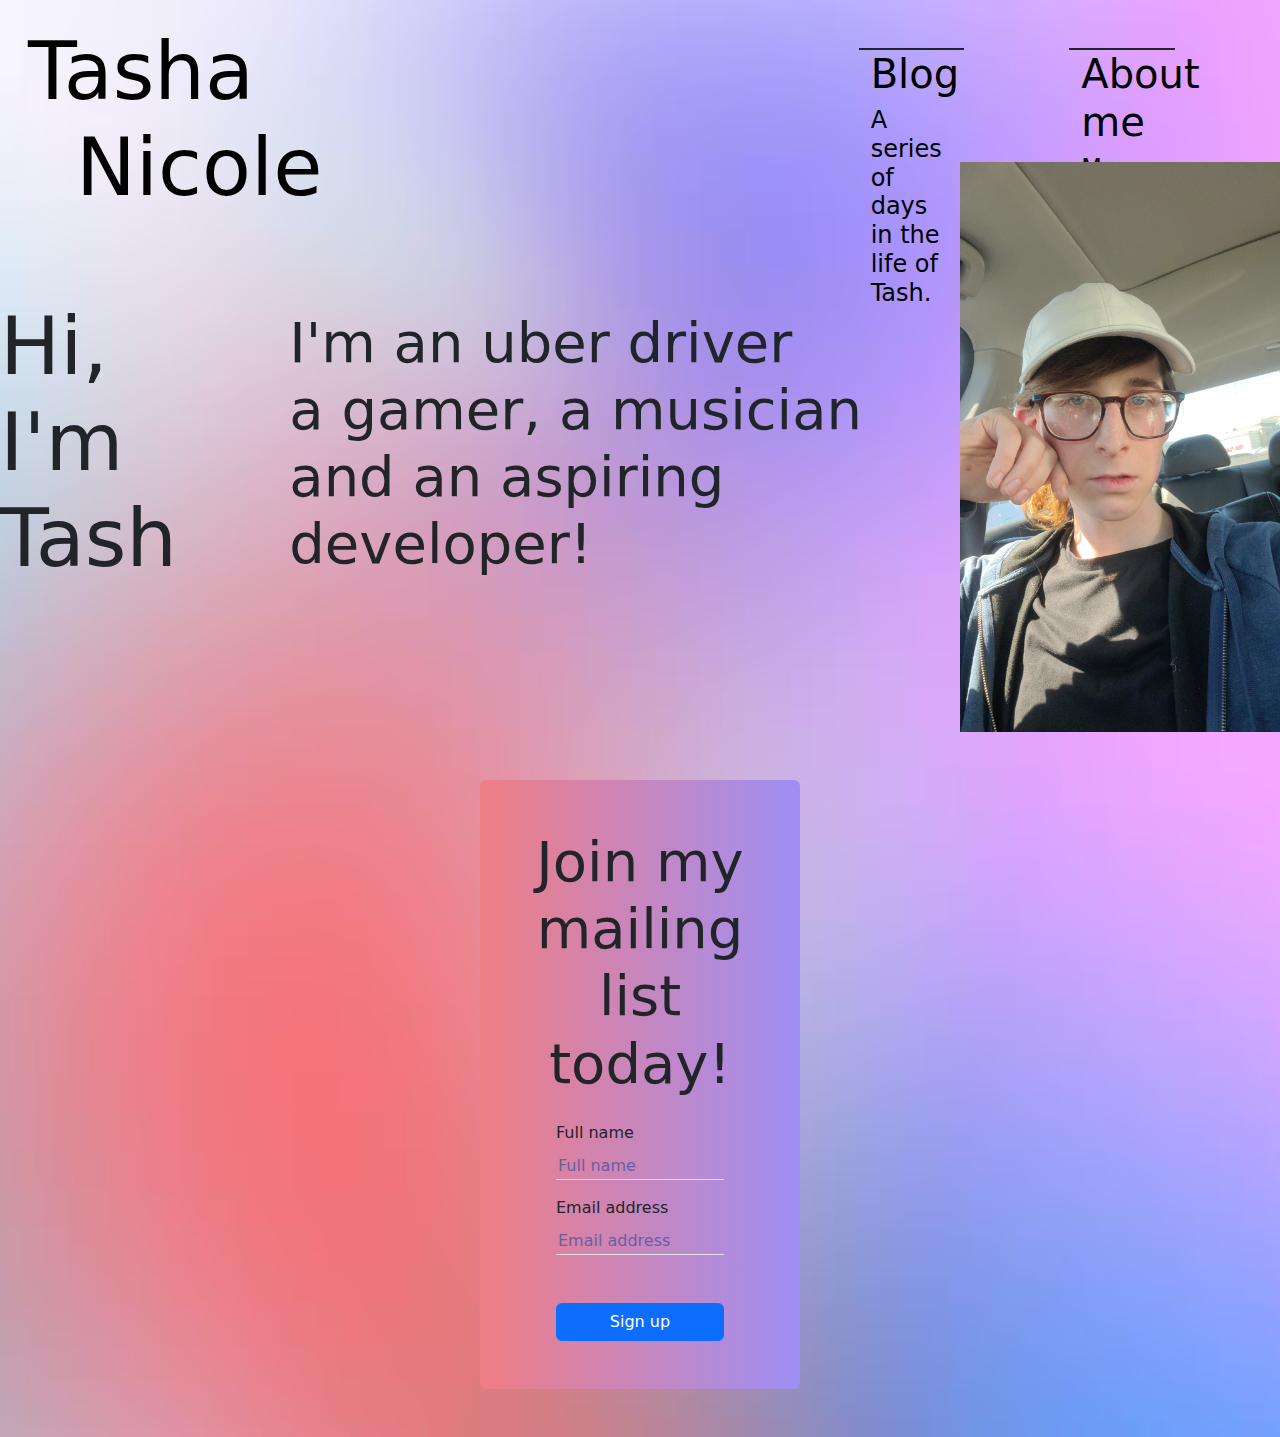
<file: index.html>
<!DOCTYPE html>
<html>
<head>
    <meta name="viewport" content="width=device-width, initial-scale=1">
    <link rel="stylesheet" href="https://cdn.jsdelivr.net/npm/bootstrap@5.2.3/dist/css/bootstrap.min.css">
    <script src="https://cdn.jsdelivr.net/npm/bootstrap@5.2.3/dist/js/bootstrap.min.js"></script>
    <script src="https://cdn.jsdelivr.net/npm/bootstrap@5.2.3/dist/js/bootstrap.bundle.min.js"></script>
    <link rel="stylesheet"  href="me.css">
    <link rel="stylesheet" href="https://cdnjs.cloudflare.com/ajax/libs/font-awesome/4.7.0/css/font-awesome.min.css">
</head>
<body>
    <div id="navbar" class="row w-100 m-0 pt-4 ps-3">
        <div class="col-8 m-0">
            <a class="hyperlinks" href="index.html">
                <h1 class="display-1 mb-0">Tasha</h1>
                <h1 class="display-1 mt-0 ms-5">Nicole</h1>
            </a>
        </div>
        <div class="col-1 mt-4 border-top border-2 border-dark">
            <a class="hyperlinks" href="index.html">
                <h4 class="display-6 ps-0">Blog</h4>
                <h6 class="ps-0" style="font-weight: 300; font-size: 1.5rem;">A series of days in the life of Tash.</h6>    
            </a>
        </div>
        <div class="col-1">

        </div>
        <div class="col-1 mt-4 border-top border-2 border-dark">
            <a class="hyperlinks" href="about.html">
                <h4 class="display-6">About me</h4>
                <h6 style="font-weight: 300; font-size: 1.5rem;" class="">My lore.</h6>
            </a>
        </div>

    </div>

    <div class="d-flex justify-content-between align-items-center">
        <div class="d-flex flex-fill justify-content-center">
            <h1 class="display-1">Hi,<br> I'm Tash</h1>
        </div>
            <h2 class="display-4 flex-fill">I'm an uber driver<br>a gamer, a musician<br>and an aspiring developer! </h2>
        <img class="w-25" src="images/me1.jpg" />
    </div>

    <form id="form" class="d-flex flex-column align-items-center p-5 w-25 mt-5 mb-5 ms-auto me-auto rounded">
        <h1 class="display-4 text-center">
            Join my mailing list today!
        </h1>
        <div class="d-flex flex-column w-75 mt-3">
            <label class="form-label" for="name">Full name</label>
            <input id="name" class="border-0 border-bottom" type="text" id="name" placeholder="Full name">
        </div>
        <div class="d-flex flex-column w-75 mt-3">
            <label class="form-label" for="email">Email address</label>
            <input class="border-0 border-bottom" id="email" type="email" id="email" placeholder="Email address">
        </div>
        <button type="button" class="btn btn-primary w-75 mt-5 ">Sign up</button>
    </form>
</body>
</html>
</file>
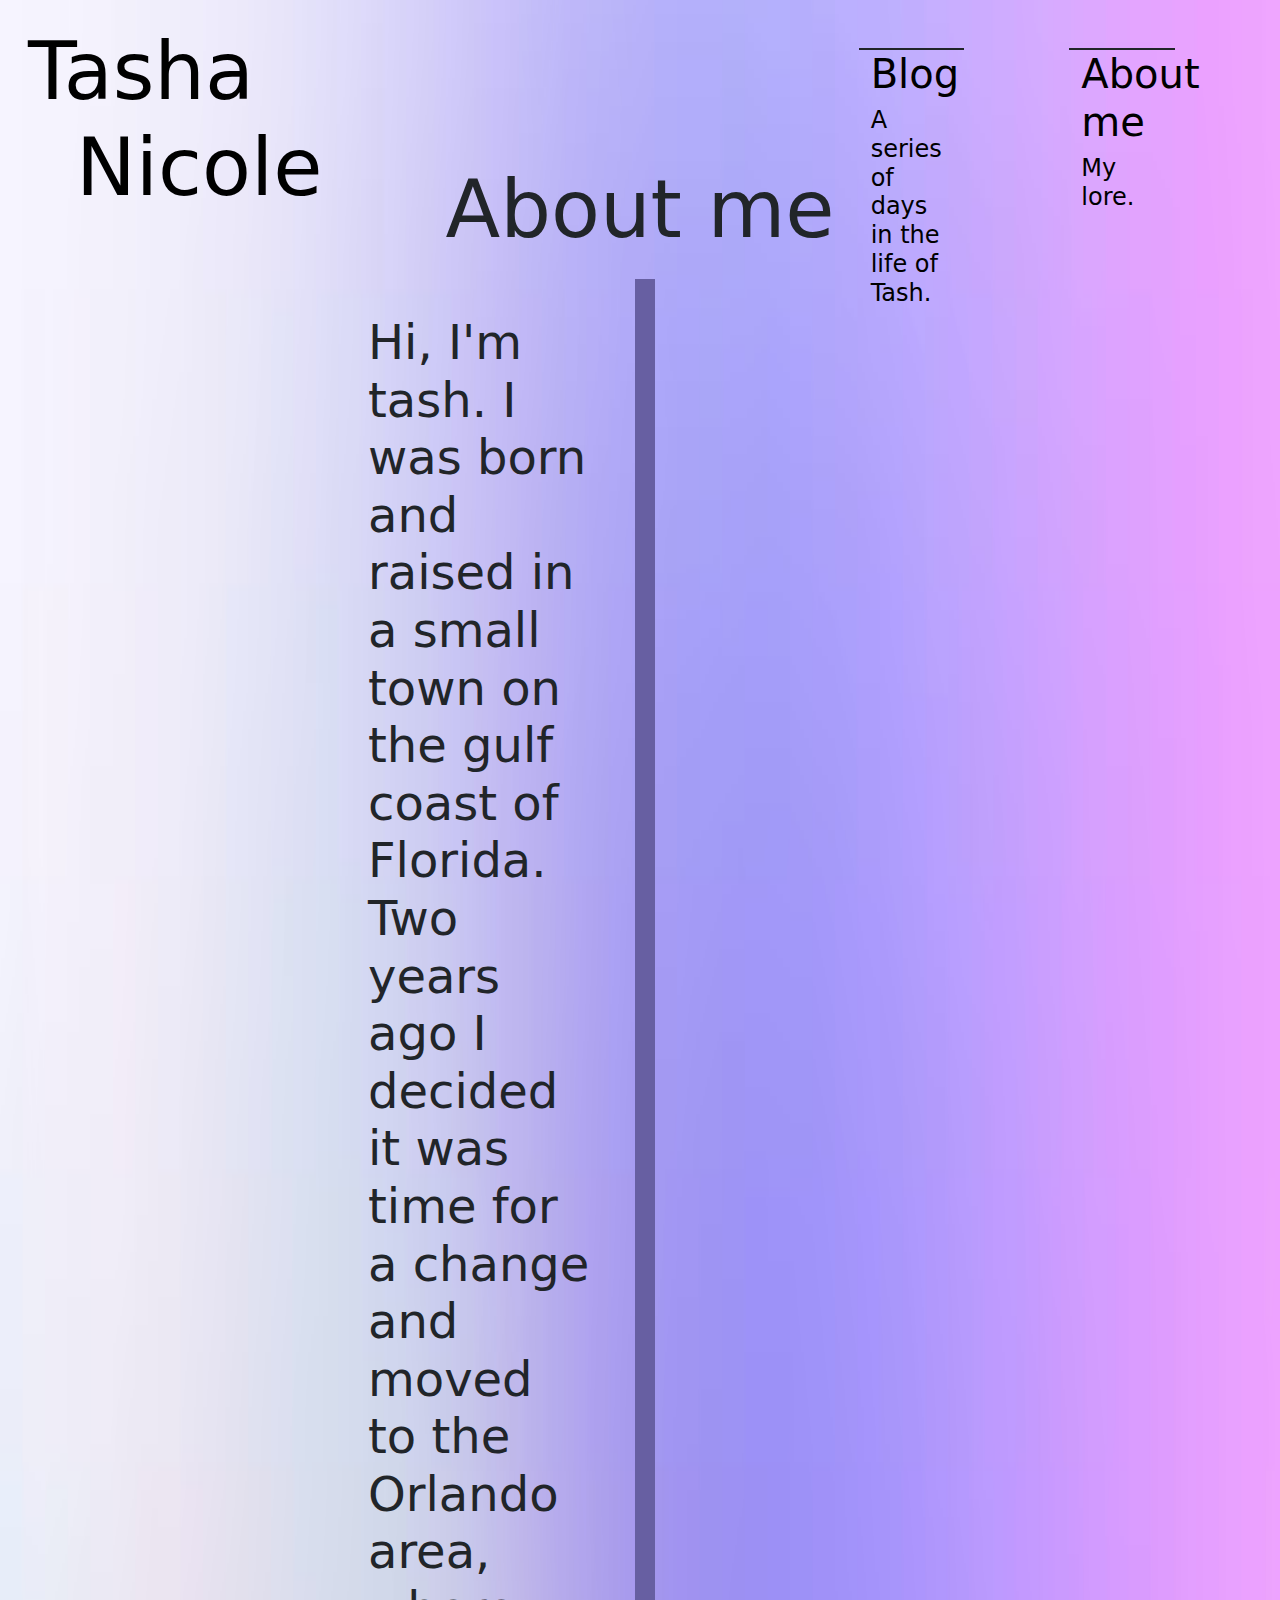
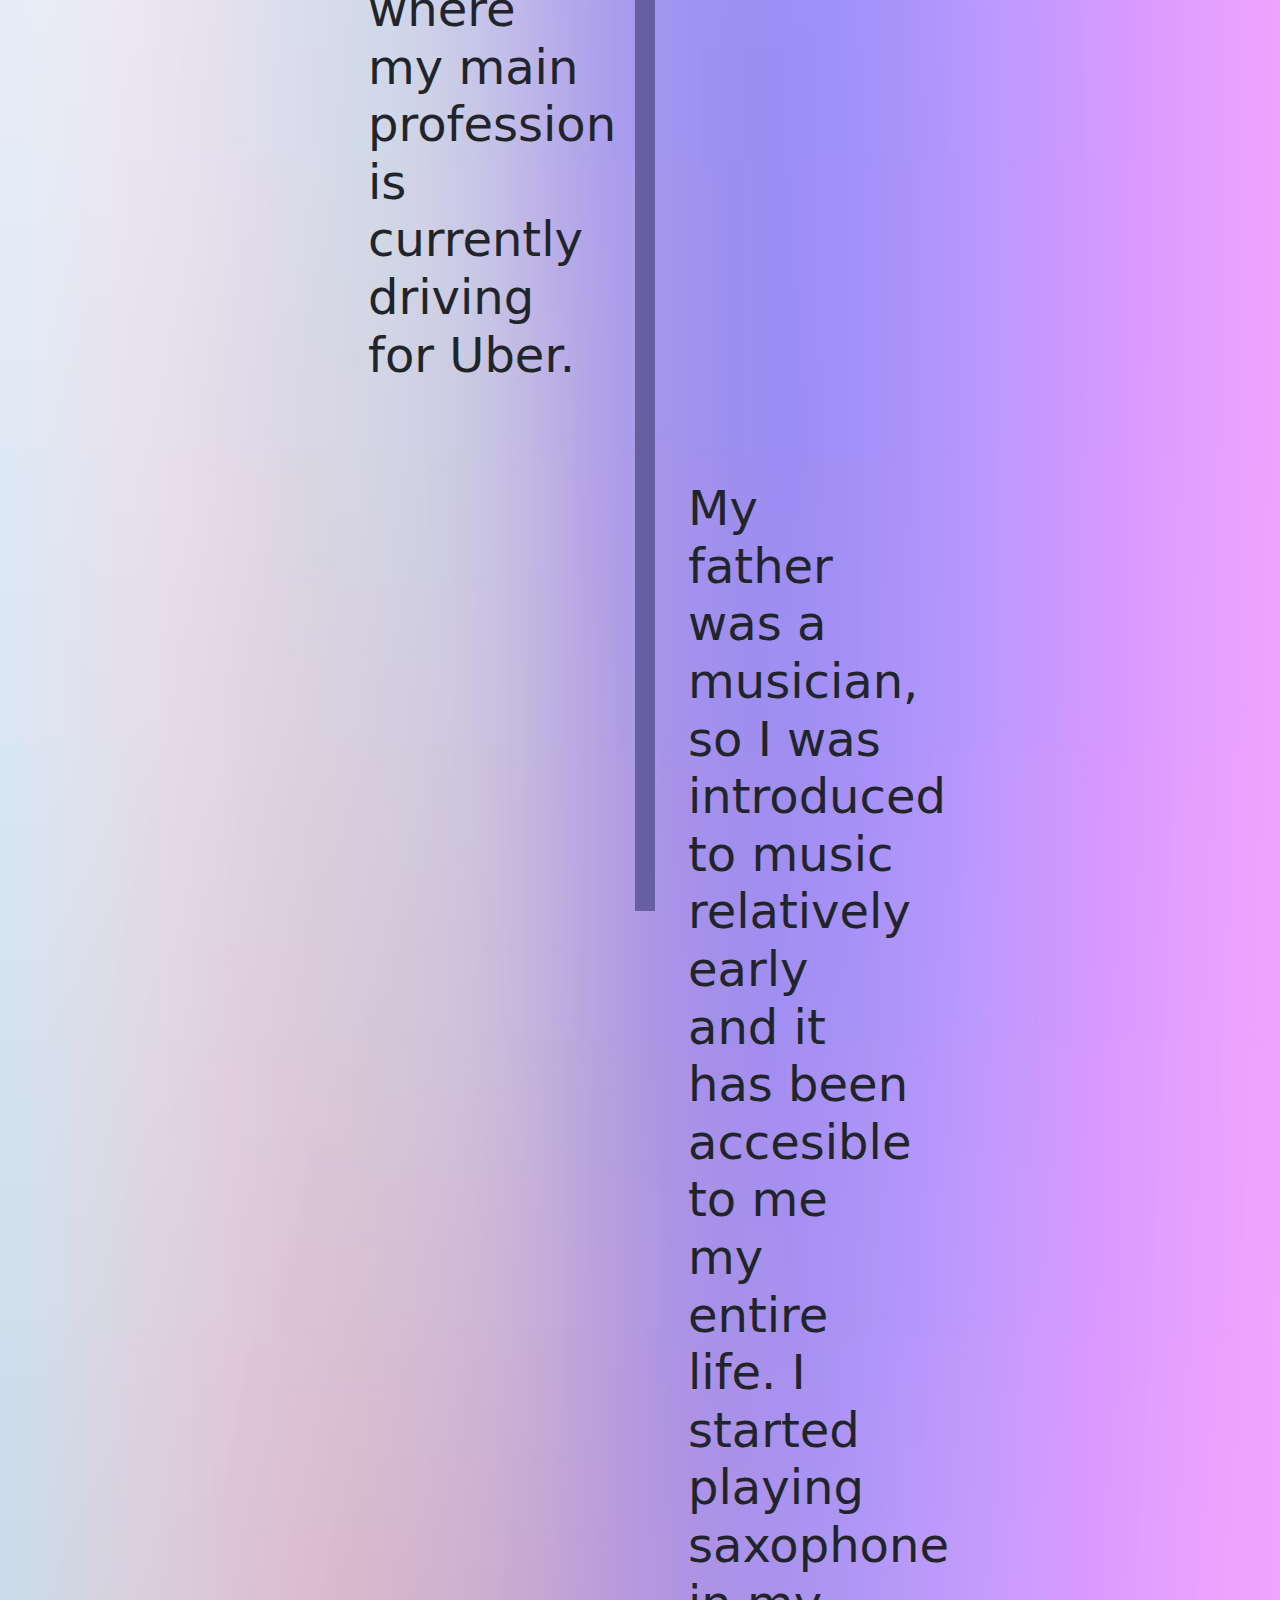
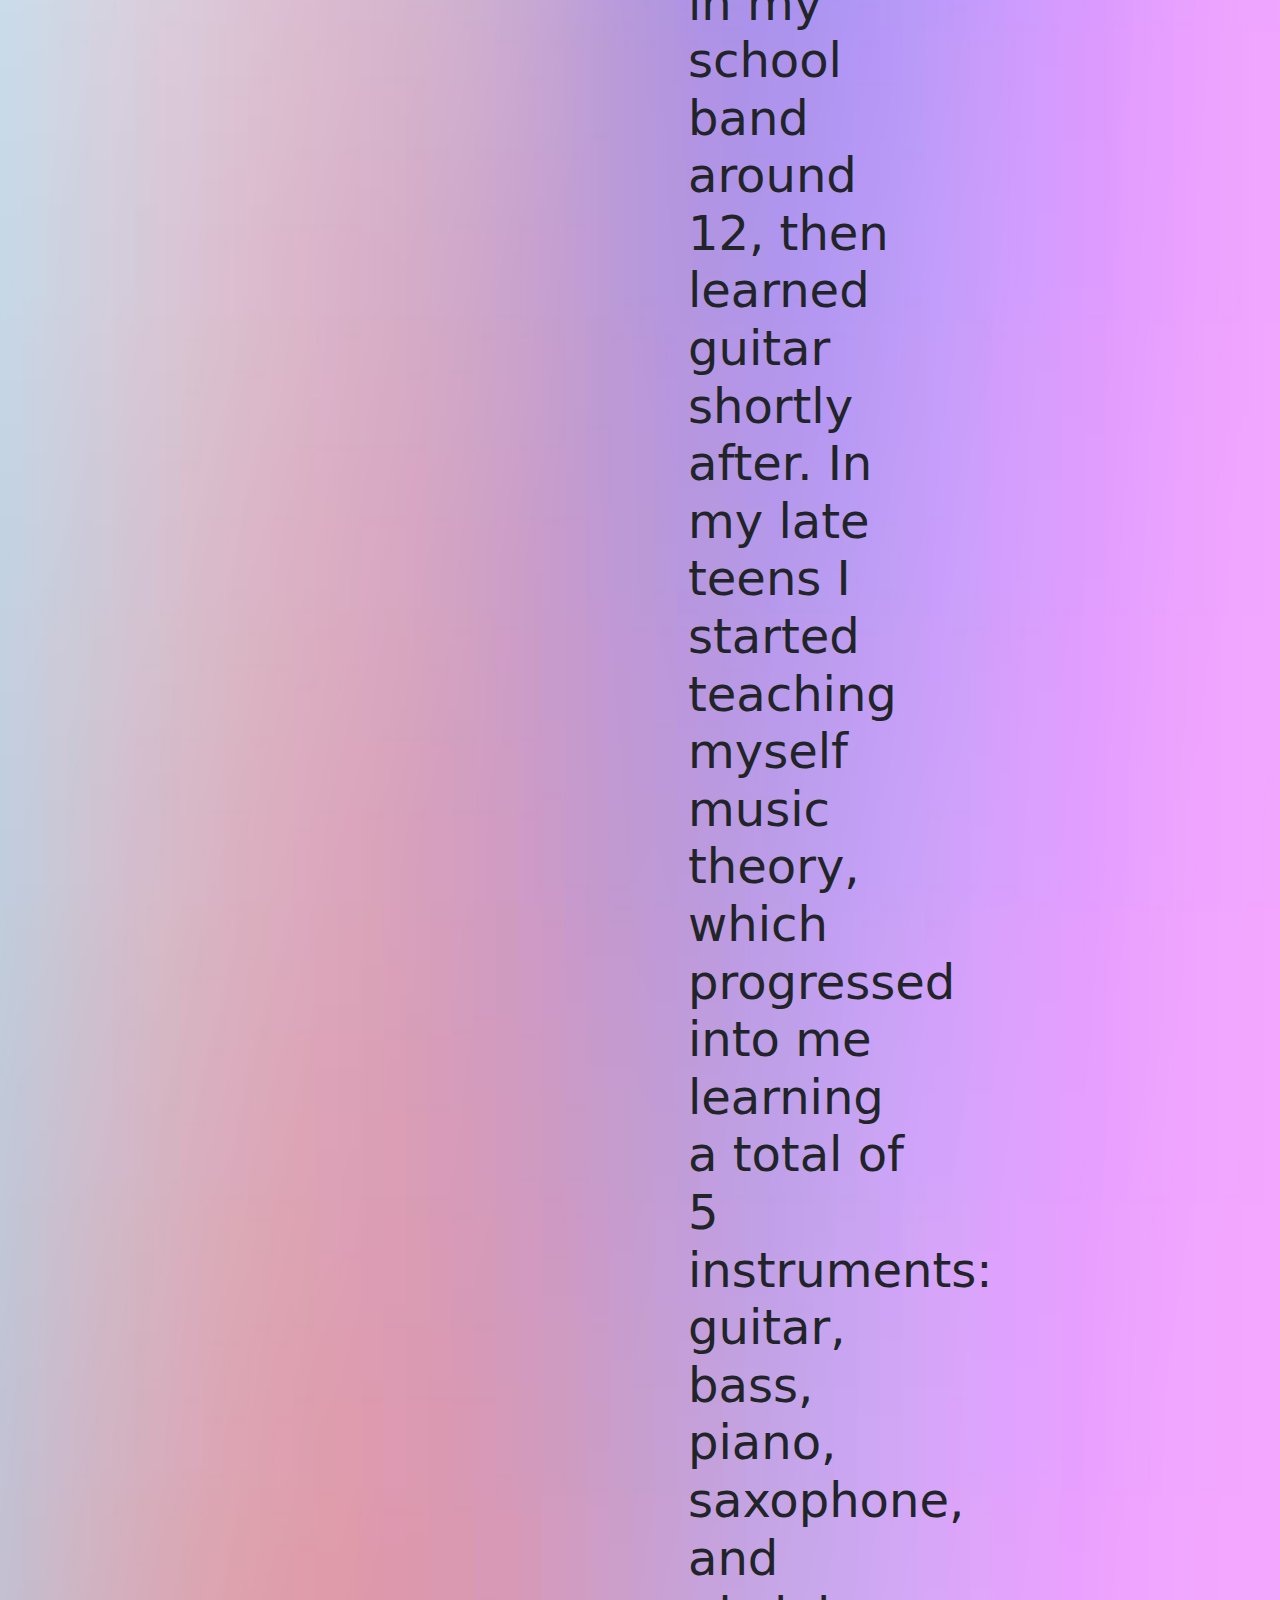
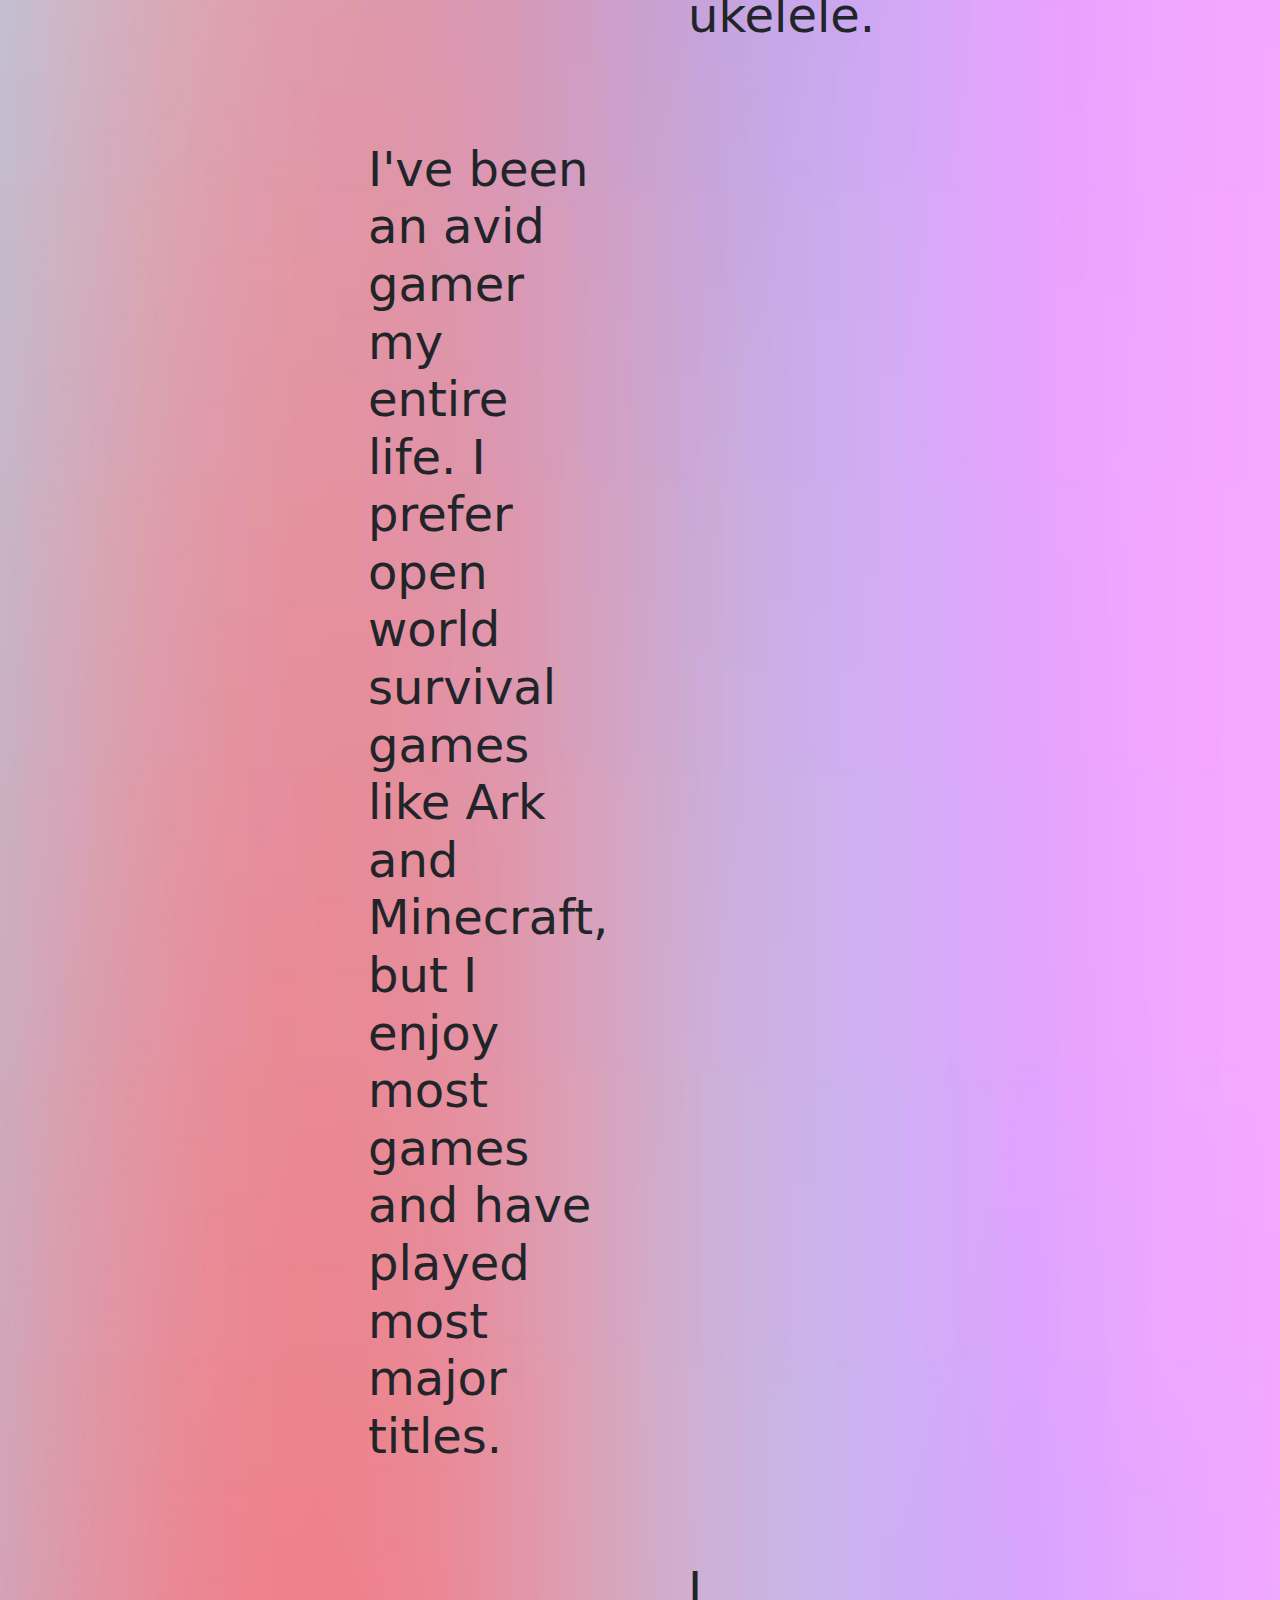
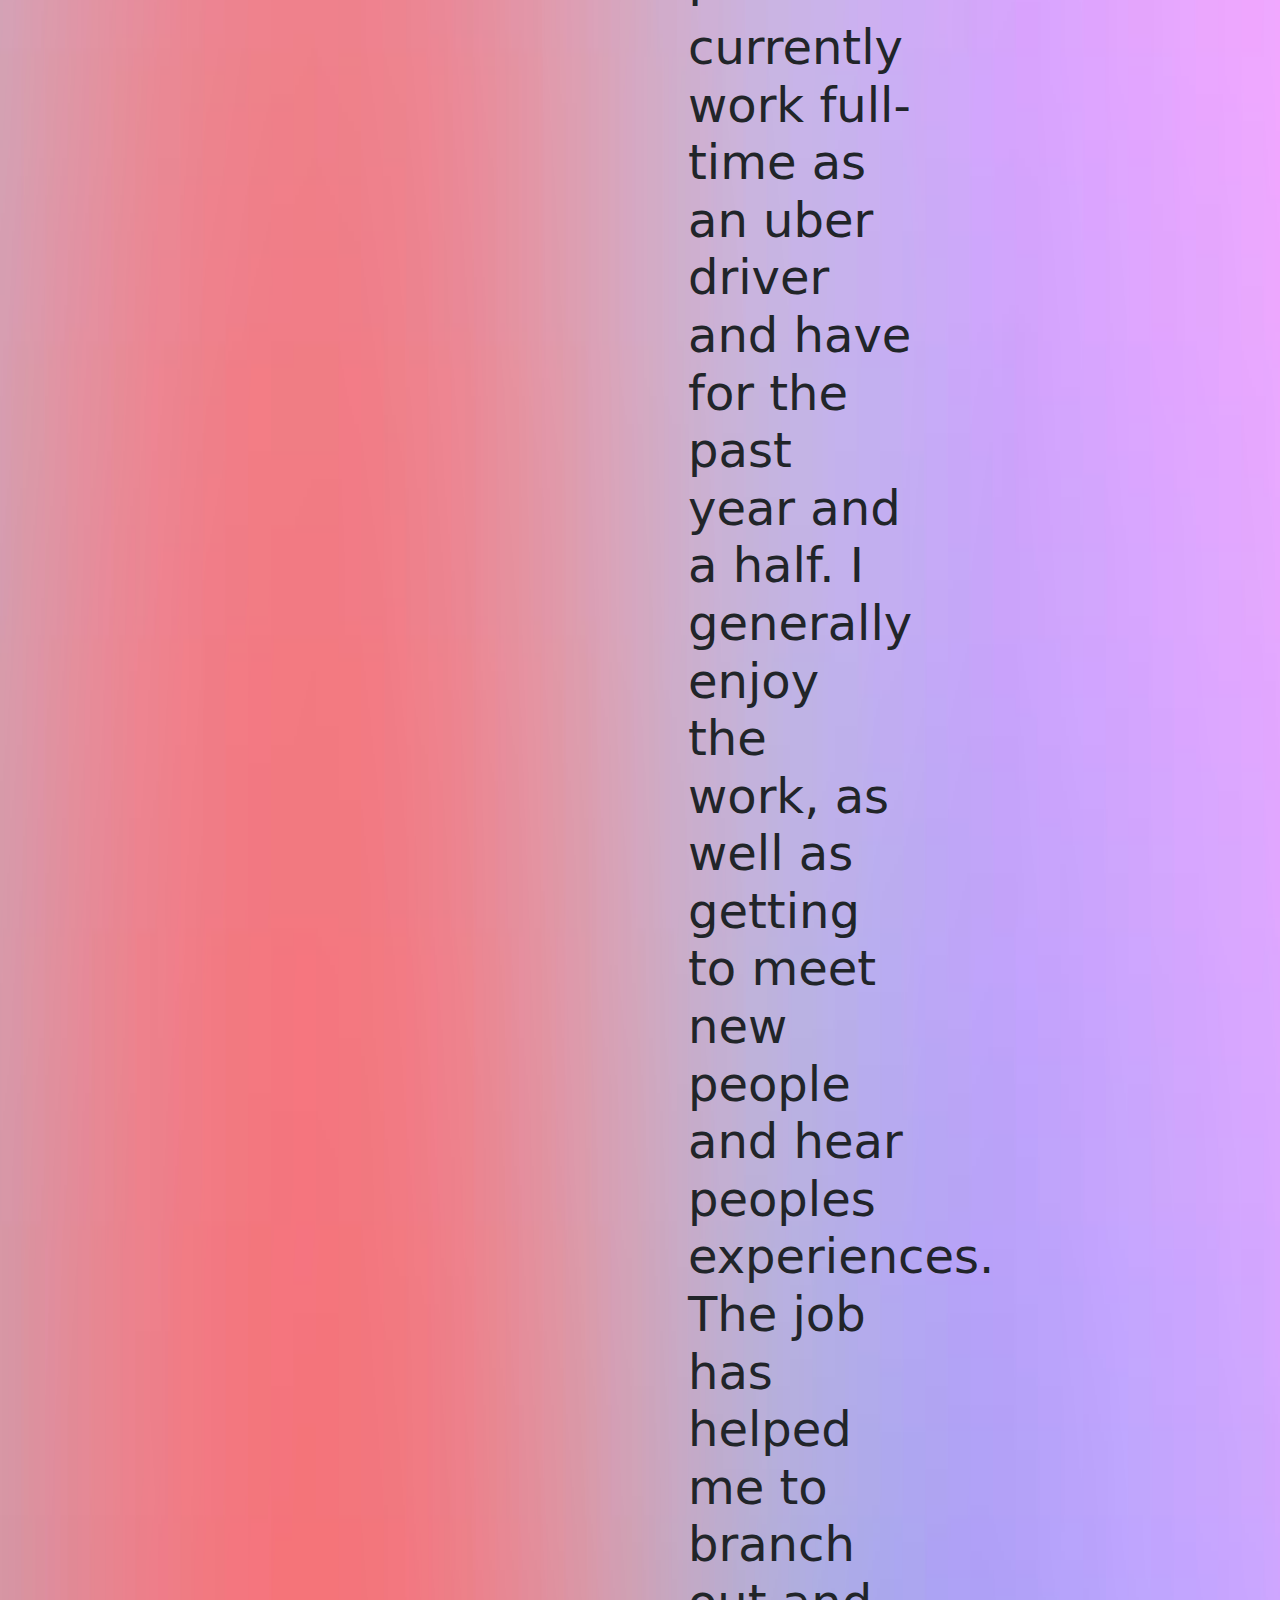
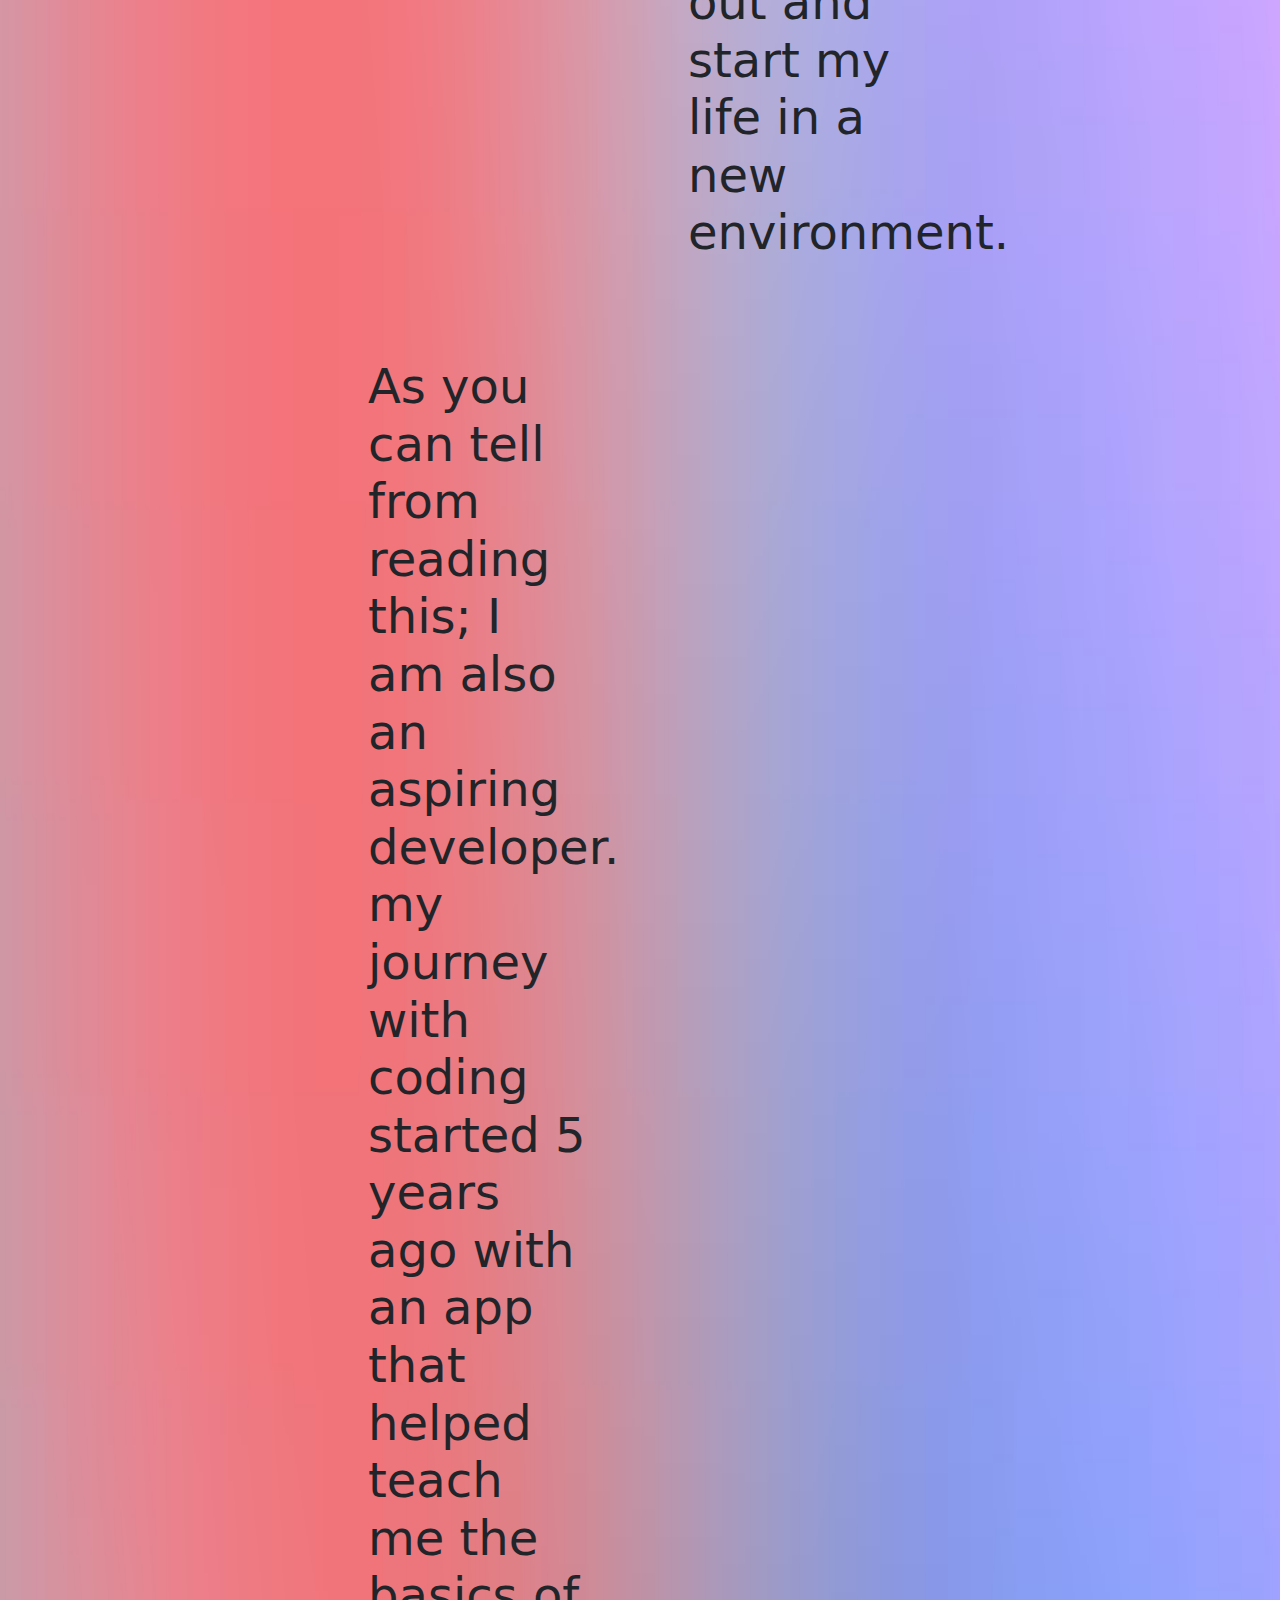
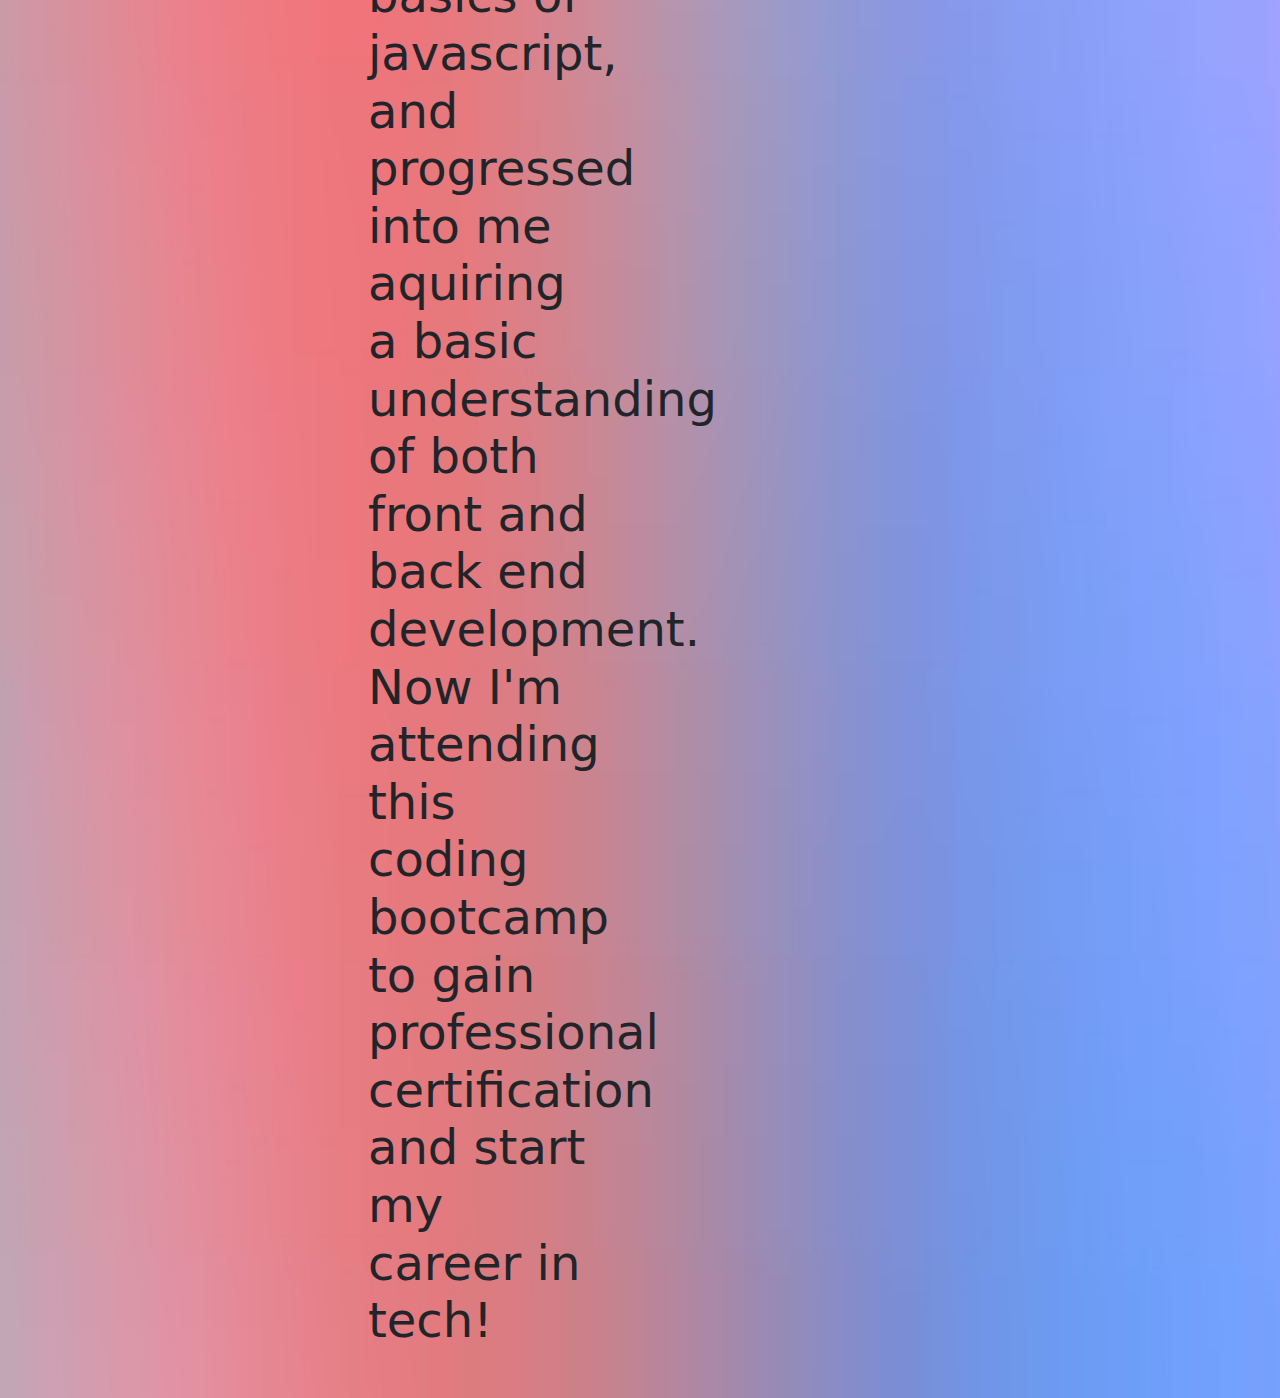
<file: about.html>
<!DOCTYPE html>
<html>
<head>
    <meta name="viewport" content="width=device-width, initial-scale=1">
    <link rel="stylesheet" href="https://cdn.jsdelivr.net/npm/bootstrap@5.2.3/dist/css/bootstrap.min.css">
    <script src="https://cdn.jsdelivr.net/npm/bootstrap@5.2.3/dist/js/bootstrap.min.js"></script>
    <script src="https://cdn.jsdelivr.net/npm/bootstrap@5.2.3/dist/js/bootstrap.bundle.min.js"></script>
    <link rel="stylesheet" href="https://cdnjs.cloudflare.com/ajax/libs/font-awesome/4.7.0/css/font-awesome.min.css">
    <link rel="stylesheet"  href="me.css">
</head>
<body>
    <div id="navbar" class="row w-100 m-0 pt-4 ps-3">
        <div class="col-8 m-0">
            <a class="hyperlinks" href="index.html">
                <h1 class="display-1 mb-0">Tasha</h1>
                <h1 class="display-1 mt-0 ms-5">Nicole</h1>
            </a>
        </div>
        <div class="col-1 mt-4 border-top border-2 border-dark">
            <a class="hyperlinks" href="index.html">
                <h4 class="display-6 ps-0">Blog</h4>
                <h6 class="ps-0" style="font-weight: 300; font-size: 1.5rem;">A series of days in the life of Tash.</h6>    
            </a>
        </div>
        <div class="col-1">

        </div>
        <div class="col-1 mt-4 border-top border-2 border-dark">
            <a class="hyperlinks" href="about.html">
                <h4 class="display-6">About me</h4>
                <h6 style="font-weight: 300; font-size: 1.5rem;" class="">My lore.</h6>
            </a>
        </div>
    </div>    
    <div class="d-flex flex-column align-items-center w-50 ms-auto me-auto">
        <h1 class="display-1">About me</h1>
        <div class="d-flex flex-column w-100">
            <div style="position: absolute; border-left: 20px solid #675fa2; height: 248vh; left: 49.625%; top: 31%;"></div>
            <div class="d-flex flex-column w-50 p-5 display-5">
                Hi, I'm tash. I was born and raised in a small town on the gulf coast of Florida. Two years ago I decided it was time for a change and moved to the Orlando area, where my main profession is currently driving for Uber.
            </div>
            <div class="d-flex flex-column align-self-end w-50 p-5 display-5">
                    My father was a musician, so I was introduced to music relatively early and it has been accesible to me my entire life. I started playing saxophone in my school band around 12, then learned guitar shortly after. In my late teens I started teaching myself music theory, which progressed into me learning a total of 5 instruments: guitar, bass, piano, saxophone, and ukelele.
            </div>
            <div class="d-flex flex-column w-50 p-5 display-5">
                I've been an avid gamer my entire life. I prefer open world survival games like Ark and Minecraft, but I enjoy most games and have played most major titles.
            </div>
            <div class="d-flex flex-column align-self-end w-50 p-5 display-5">
                I currently work full-time as an uber driver and have for the past year and a half. I generally enjoy the work, as well as getting to meet new people and hear peoples experiences. The job has helped me to branch out and start my life in a new environment.
            </div>
            <div class="d-flex flex-column w-50 p-5 display-5">
                As you can tell from reading this; I am also an aspiring developer. my journey with coding started 5 years ago with an app that helped teach me the basics of javascript, and progressed into me aquiring a basic understanding of both front and back end development. Now I'm attending this coding bootcamp to gain professional certification and start my career in tech!
            </div>
        </div>
    </div>
</body>
</html>
</file>
<file: me.css>
body{
    background-image: url("images/me_background.webp");
    background-repeat: no-repeat;
    background-size: 100% 100%;
}
#navbar{
    height: 18vh;
}
#form{
    background-image: linear-gradient(to right, #f07d84, #9e8ff6);
}
#name{
    background-color: transparent;
    outline: none;
}
#name::placeholder{
    color: #675fa2;
}
#email{
    background-color: transparent;
    outline: none;
}
#email::placeholder{
    color: #675fa2;
}
.hyperlinks{
    text-decoration: none;
    color: black;
}
.hyperlinks:hover{
    text-decoration: none;
    color: black;
}
</file>
